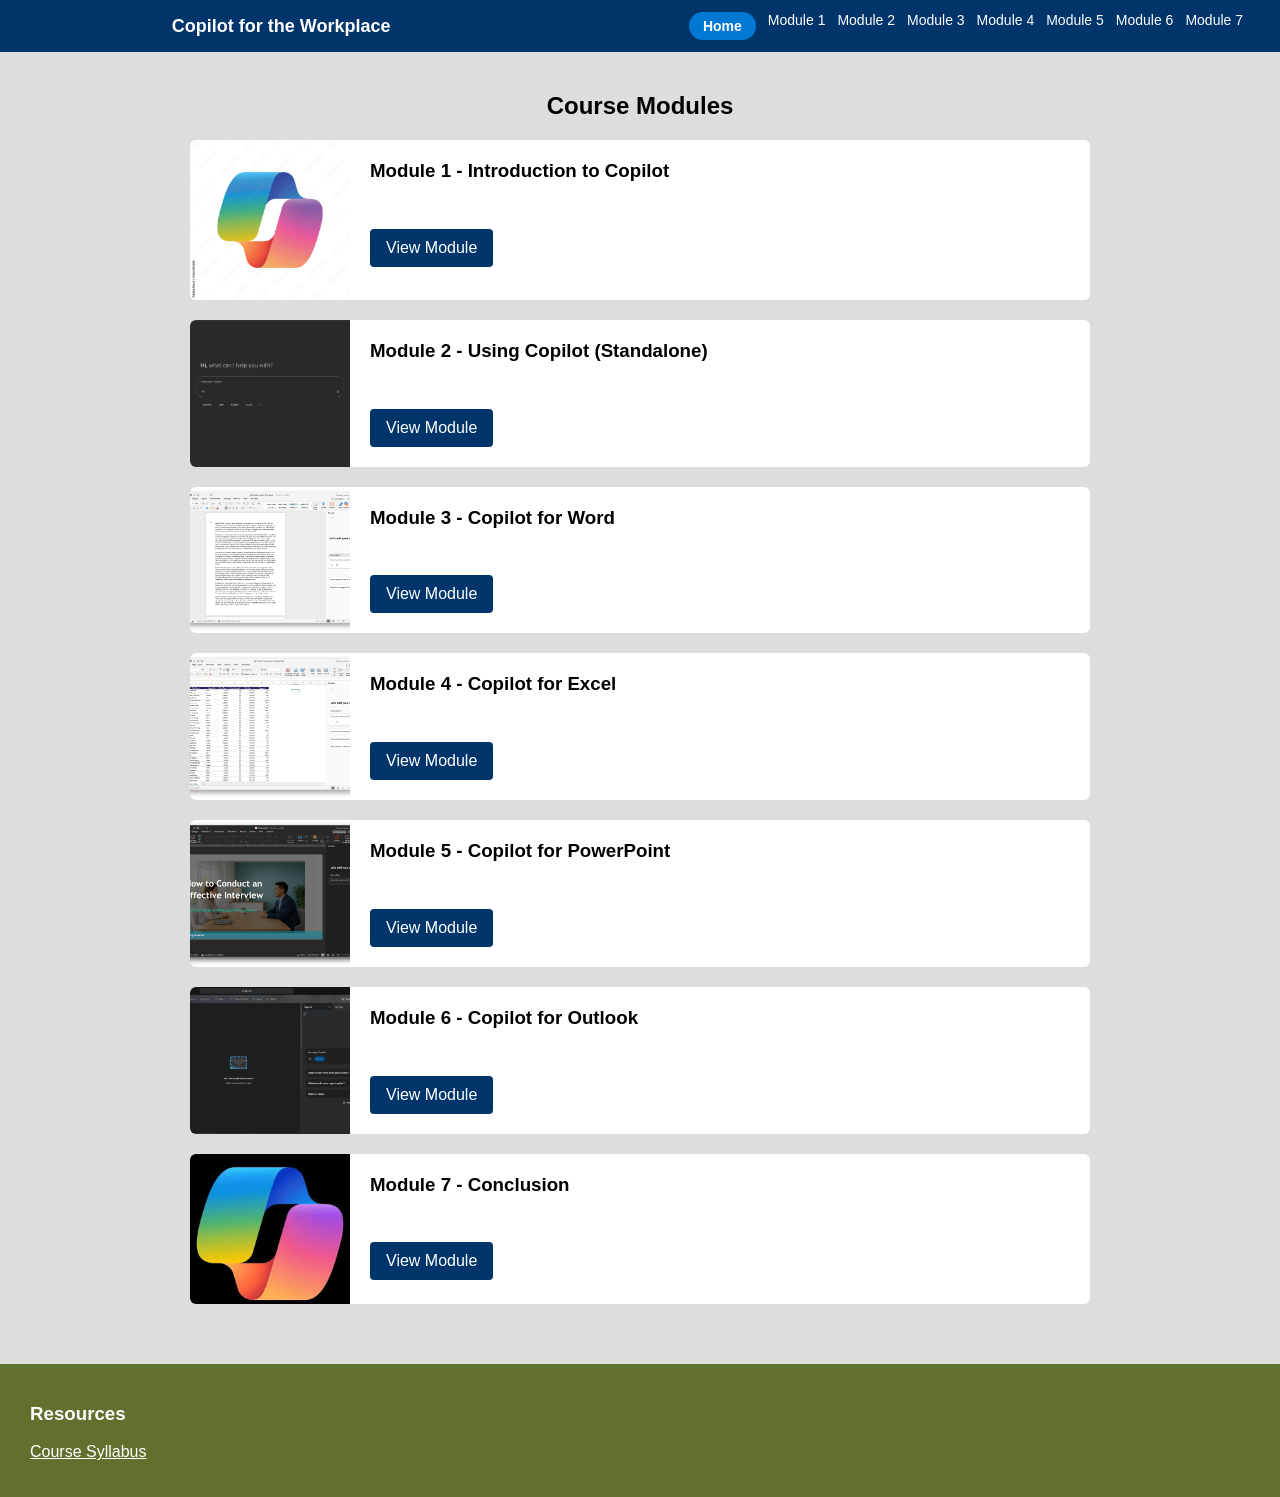
<file: index.html>
<!DOCTYPE html>
<html lang="en">
<head>
  <meta charset="UTF-8">
  <title>Copilot for the Workplace</title>
  <link rel="stylesheet" href="styles.css">
</head>
<body>

<!-- Sticky Navigation -->
  <div class="nav">
  <span class="nav-title">Copilot for the Workplace</span>

  <nav class="nav-links">
<a href="#" class="current">Home</a>
<a href="module1.html">Module 1</a>
<a href="module2.html">Module 2</a>
<a href="module3.html">Module 3</a>
<a href="module4.html">Module 4</a>
<a href="module5.html">Module 5</a>
<a href="module6.html">Module 6</a>
<a href="module7.html">Module 7</a>
  </nav>
</div>

<!-- Main Content -->
<div class="content">
  <h2>Course Modules</h2>

  <div class="modules">

    <div class="module">
      <img src="Copilot.jpeg" alt="Module 1 image">
      <div class="module-text">
        <h3>Module 1 - Introduction to Copilot</h3>
        <br>
        <a href="module1.html">View Module</a>
      </div>
    </div>

    <div class="module">
      <img src="Standalone.png" alt="Module 2 image">
      <div class="module-text">
        <h3>Module 2 - Using Copilot (Standalone)</h3>
        <br>
        <a href="module2.html">View Module</a>
      </div>
    </div>

    <div class="module">
      <img src="Word.png" alt="Module 3 image">
      <div class="module-text">
        <h3>Module 3 - Copilot for Word</h3>
        <br>
        <a href="module3.html">View Module</a>
      </div>
    </div>

    <div class="module">
      <img src="Excel.png" alt="Module 4 image">
      <div class="module-text">
        <h3>Module 4 - Copilot for Excel</h3>
        <br>
        <a href="module4.html">View Module</a>
      </div>
    </div>

    <div class="module">
      <img src="Powerpoint.png" alt="Module 5 image">
      <div class="module-text">
        <h3>Module 5 - Copilot for PowerPoint</h3>
        <br>
        <a href="module5.html">View Module</a>
      </div>
    </div>

    <div class="module">
      <img src="Outlook.png" alt="Module 6 image">
      <div class="module-text">
        <h3>Module 6 - Copilot for Outlook</h3>
        <br>
        <a href="module6.html">View Module</a>
      </div>
    </div>

    <div class="module">
      <img src="Copilot_Dark.jpeg" alt="Module 7 image">
      <div class="module-text">
        <h3>Module 7 - Conclusion</h3>
        <br>
        <a href="module7.html">View Module</a>
      </div>
    </div>

  </div>
</div>

<!-- Resources -->
<div class="resources">
  <h3>Resources</h3>
  <p><a href="syllabus.pdf">Course Syllabus</a></p>
</div>

</body>
</html>
</file>
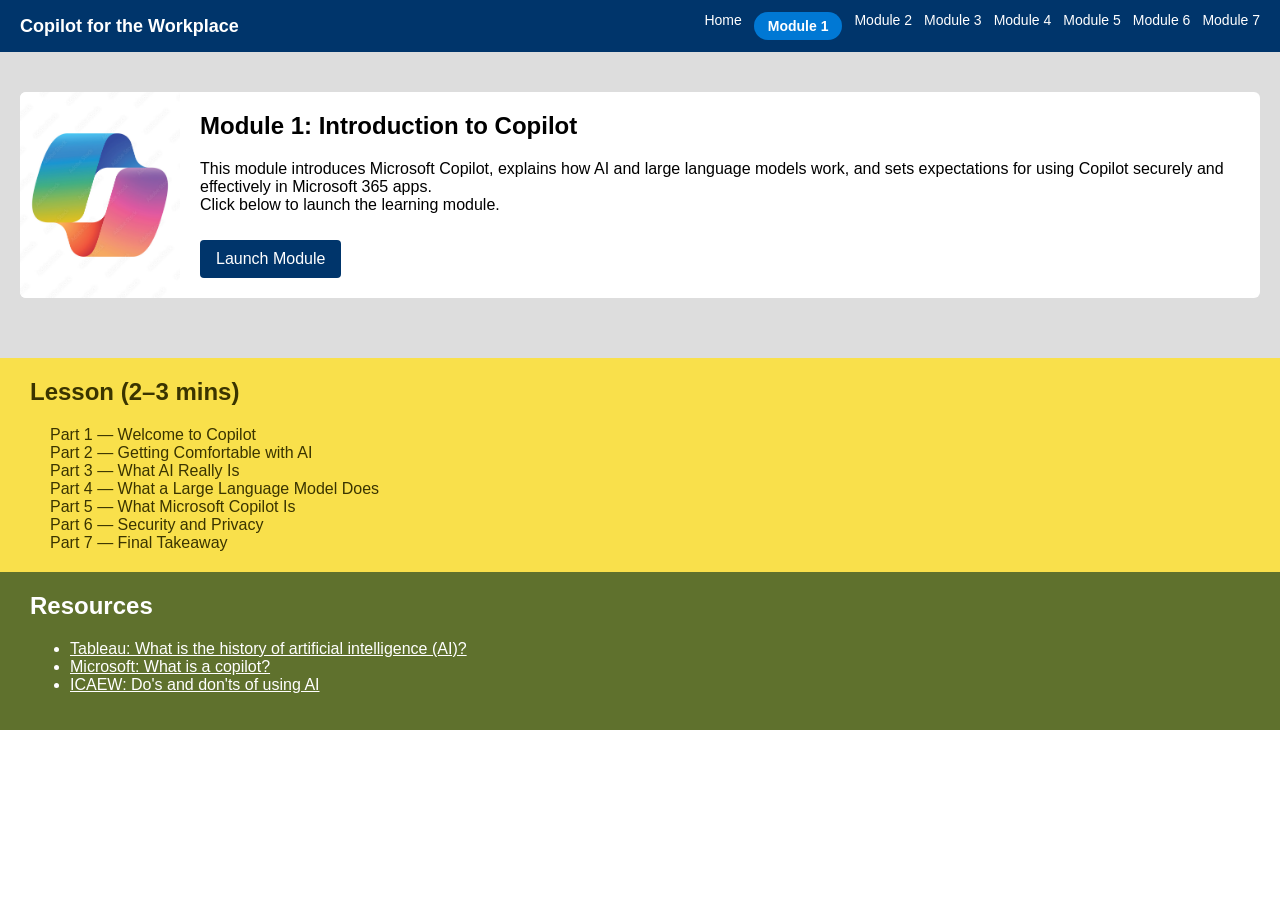
<file: module1.html>
<!DOCTYPE html>
<html lang="en">
<head>
  <meta charset="UTF-8">
  <title>Module 1</title>
  <link rel="stylesheet" href="styles.css">
</head>
<body>

<!-- Sticky Navigation -->
<div class="nav">
  <span class="nav-title">Copilot for the Workplace</span>
  <nav class="nav-links">
    <a href="index.html">Home</a>
    <a href="#" class="current">Module 1</a>
    <a href="module2.html">Module 2</a>
    <a href="module3.html">Module 3</a>
    <a href="module4.html">Module 4</a>
    <a href="module5.html">Module 5</a>
    <a href="module6.html">Module 6</a>
    <a href="module7.html">Module 7</a>
  </nav>
</div>

<!-- Module Content -->
<div class="content">

  <div class="module module-page">
    <img src="Copilot.jpeg" alt="Module 1 Image">

    <div class="module-text">
      <h2>Module 1: Introduction to Copilot</h2>

      <p>
        This module introduces Microsoft Copilot, explains how AI and large language models work, and sets expectations for using Copilot securely and effectively in Microsoft 365 apps.<br>Click below to launch the learning module.
      </p>

      <a href="https://c-bailey1.github.io/Module1">
        Launch Module
      </a>
    </div>
  </div>

</div>
<div class="lesson">

  <h2>Lesson (2–3 mins)</h2>

  <ul class="no-bullets">
    <li>Part 1 — Welcome to Copilot</li>
    <li>Part 2 — Getting Comfortable with AI</li>
    <li>Part 3 — What AI Really Is</li>
    <li>Part 4 — What a Large Language Model Does</li>
    <li>Part 5 — What Microsoft Copilot Is</li>
    <li>Part 6 — Security and Privacy</li>
    <li>Part 7 — Final Takeaway</li>
  </ul>

</div>  

<!-- Resources -->
<div class="resources">
  <h2 class="resources-title">Resources</h2>
  <ul>
    <li><a href="https://www.tableau.com/data-insights/ai/history" target="_blank">Tableau: What is the history of artificial intelligence (AI)?</a></li>
    <li><a href="https://www.microsoft.com/en-us/microsoft-copilot/copilot-101/what-is-copilot" target="_blank">Microsoft: What is a copilot?</a></li>
    <li><a href="https://www.icaew.com/technical/technology/artificial-intelligence/generative-ai-guide/dos-and-donts" target="_blank">ICAEW: Do's and don'ts of using AI</a></li>
  </ul>
</div>

</body>
</html>
</file>
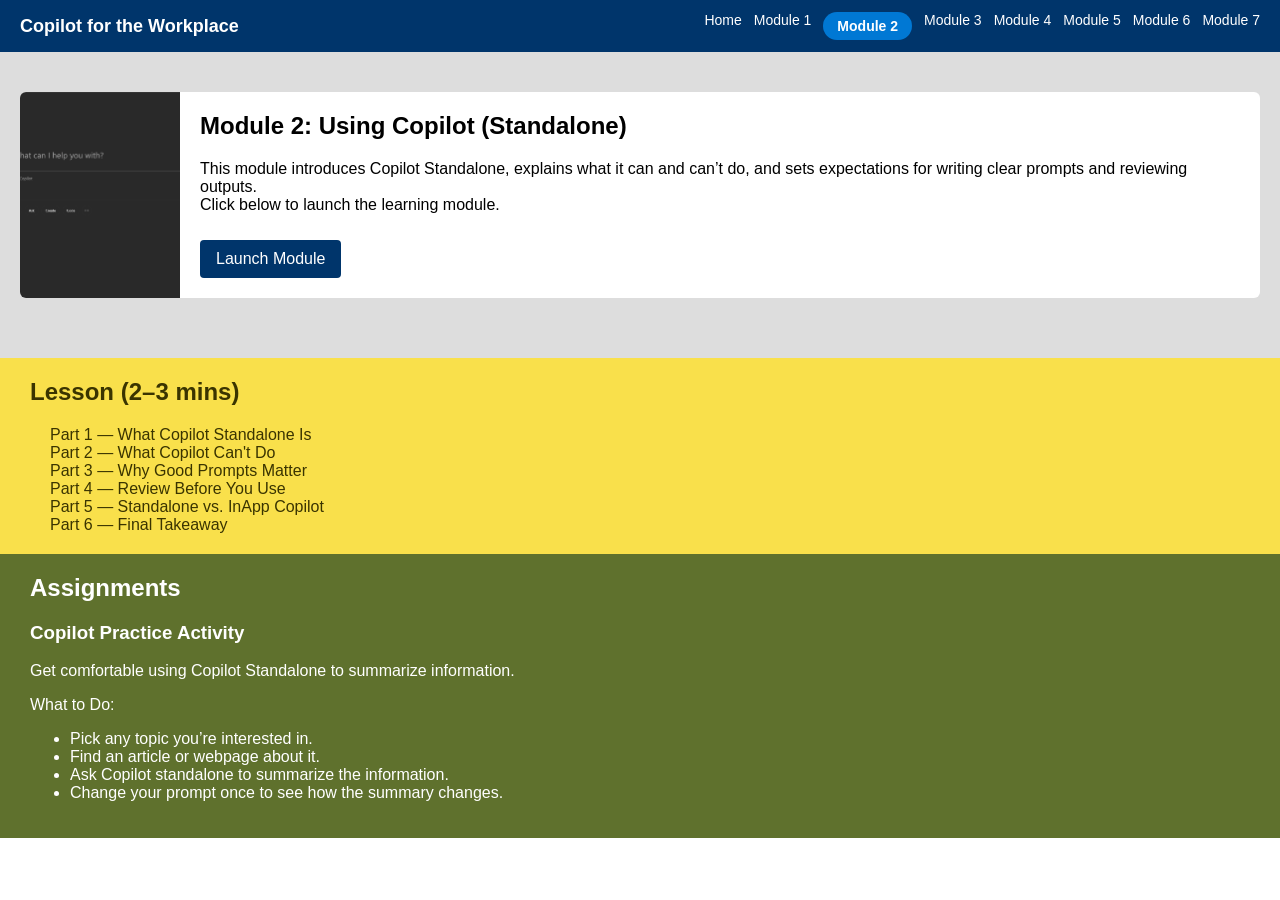
<file: module2.html>
<!DOCTYPE html>
<html lang="en">
<head>
  <meta charset="UTF-8">
  <title>Module 1</title>
  <link rel="stylesheet" href="styles.css">
</head>
<body>

<!-- Sticky Navigation -->
<div class="nav">
  <span class="nav-title">Copilot for the Workplace</span>
  <nav class="nav-links">
    <a href="index.html">Home</a>
    <a href="module1.html">Module 1</a>
    <a href="#" class="current">Module 2</a>
    <a href="module3.html">Module 3</a>
    <a href="module4.html">Module 4</a>
    <a href="module5.html">Module 5</a>
    <a href="module6.html">Module 6</a>
    <a href="module7.html">Module 7</a>
  </nav>
</div>

<!-- Module Content -->
<div class="content">

  <div class="module module-page">
    <img src="Standalone.png" alt="Module 2 Image">

    <div class="module-text">
      <h2>Module 2: Using Copilot (Standalone)</h2>

      <p>
        This module introduces Copilot Standalone, explains what it can and can’t do, and sets expectations for writing clear prompts and reviewing outputs.<br>Click below to launch the learning module.
      </p>

      <a href="https://c-bailey1.github.io/Module2">
        Launch Module
      </a>
    </div>
  </div>

</div>

<div class="lesson">

  <h2>Lesson (2–3 mins)</h2>

  <ul class="no-bullets">
    <li>Part 1 — What Copilot Standalone Is</li>
    <li>Part 2 — What Copilot Can't Do</li>
    <li>Part 3 — Why Good Prompts Matter</li>
    <li>Part 4 — Review Before You Use</li>
    <li>Part 5 — Standalone vs. InApp Copilot</li>
    <li>Part 6 — Final Takeaway</li>
  </ul>

</div>  
  
<!-- Resources -->
<div class="resources">
  <h2 class="resources-title">Assignments</h2>
<h3>Copilot Practice Activity</h3>

<p>Get comfortable using Copilot Standalone to summarize information.</p>

<p>What to Do:</p>
<ul>
  <li>Pick any topic you’re interested in.</li>
  <li>Find an article or webpage about it.</li>
  <li>Ask Copilot standalone to summarize the information.</li>
  <li>Change your prompt once to see how the summary changes.</li>
</ul>
</div>

</body>
</html>
</file>
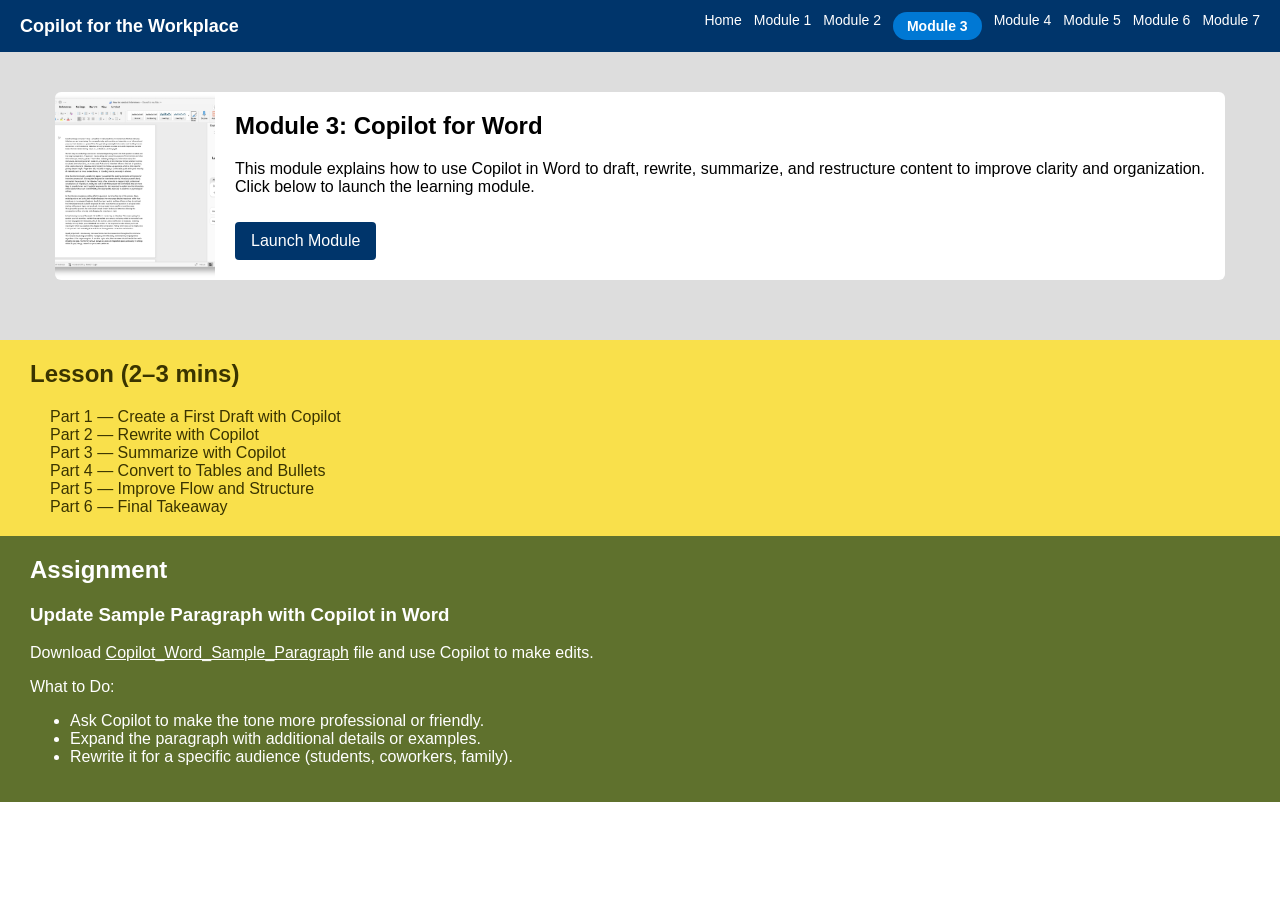
<file: module3.html>
<!DOCTYPE html>
<html lang="en">
<head>
  <meta charset="UTF-8">
  <title>Module 1</title>
  <link rel="stylesheet" href="styles.css">
</head>
<body>

<!-- Sticky Navigation -->
<div class="nav">
  <span class="nav-title">Copilot for the Workplace</span>
  <nav class="nav-links">
    <a href="index.html">Home</a>
    <a href="module1.html">Module 1</a>
    <a href="module2.html">Module 2</a>
    <a href="#" class="current">Module 3</a>
    <a href="module4.html">Module 4</a>
    <a href="module5.html">Module 5</a>
    <a href="module6.html">Module 6</a>
    <a href="module7.html">Module 7</a>
  </nav>
</div>

<!-- Module Content -->
<div class="content">

  <div class="module module-page">
    <img src="Word.png" alt="Module 3 Image">

    <div class="module-text">
      <h2>Module 3: Copilot for Word</h2>

      <p>
        This module explains how to use Copilot in Word to draft, rewrite, summarize, and restructure content to improve clarity and organization.<br>Click below to launch the learning module.
      </p>

      <a href="https://c-bailey1.github.io/Module3">
        Launch Module
      </a>
    </div>
  </div>

</div>

<div class="lesson">

  <h2>Lesson (2–3 mins)</h2>

  <ul class="no-bullets">
    <li>Part 1 — Create a First Draft with Copilot</li>
    <li>Part 2 — Rewrite with Copilot</li>
    <li>Part 3 — Summarize with Copilot</li>
    <li>Part 4 — Convert to Tables and Bullets</li>
    <li>Part 5 — Improve Flow and Structure</li>
    <li>Part 6 — Final Takeaway</li>
  </ul>

</div>
  
<!-- Resources -->
<div class="resources">
  <h2 class="resources-title">Assignment</h2>
<h3>Update Sample Paragraph with Copilot in Word</h3>

<p>Download <a href="Copilot_Word_Sample_Paragraph.docx">Copilot_Word_Sample_Paragraph</a> file and use Copilot to make edits.</p>

<p>What to Do:</p>
<ul>
  <li>Ask Copilot to make the tone more professional or friendly.</li>
  <li>Expand the paragraph with additional details or examples.</li>
  <li>Rewrite it for a specific audience (students, coworkers, family).</li>
</ul>
</div>

</body>
</html>
</file>
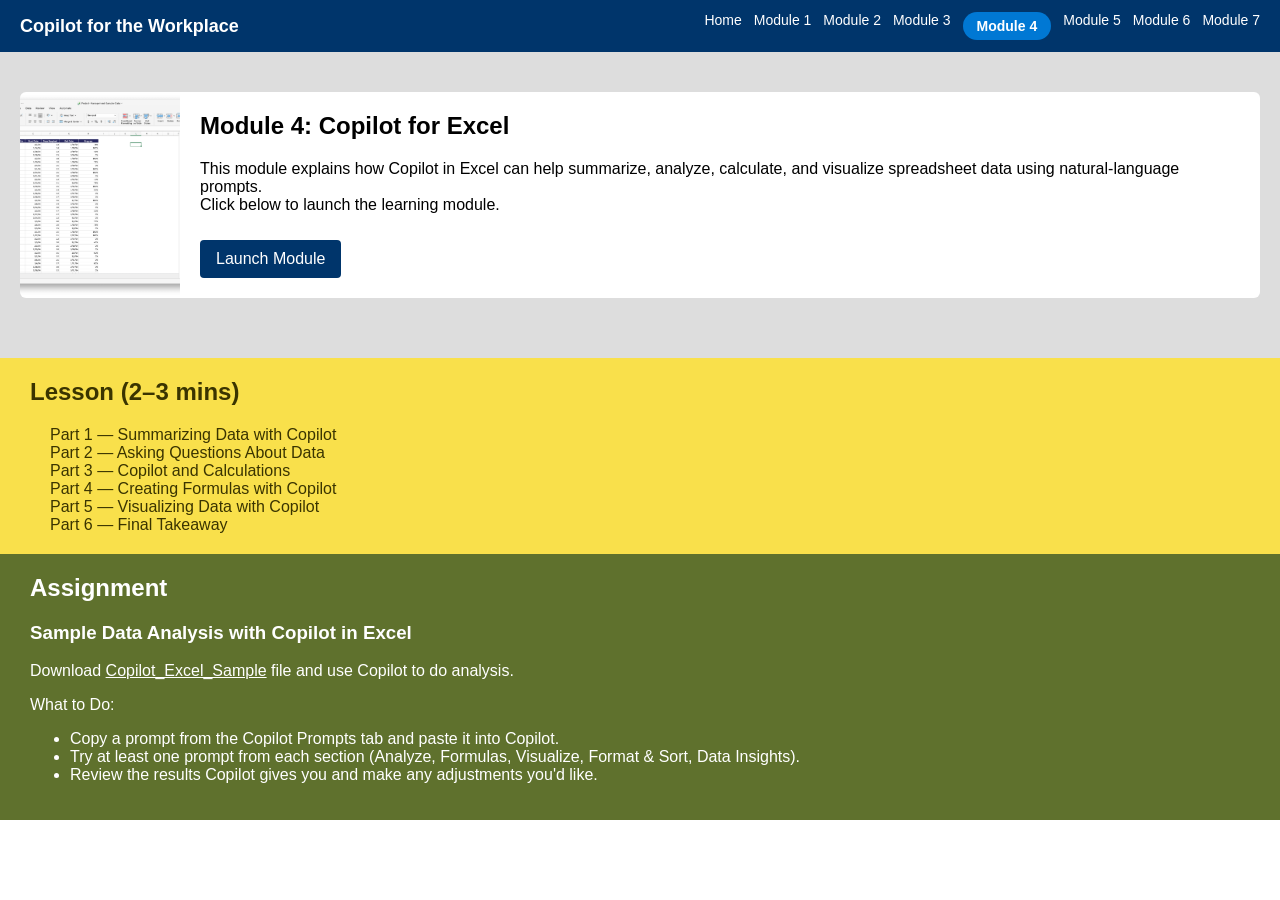
<file: module4.html>
<!DOCTYPE html>
<html lang="en">
<head>
  <meta charset="UTF-8">
  <title>Module 1</title>
  <link rel="stylesheet" href="styles.css">
</head>
<body>

<!-- Sticky Navigation -->
<div class="nav">
  <span class="nav-title">Copilot for the Workplace</span>
  <nav class="nav-links">
    <a href="index.html">Home</a>
    <a href="module1.html">Module 1</a>
    <a href="module2.html">Module 2</a>
    <a href="module3.html">Module 3</a>
    <a href="#" class="current">Module 4</a>
    <a href="module5.html">Module 5</a>
    <a href="module6.html">Module 6</a>
    <a href="module7.html">Module 7</a>
  </nav>
</div>

<!-- Module Content -->
<div class="content">

  <div class="module module-page">
    <img src="Excel.png" alt="Module 4 Image">

    <div class="module-text">
      <h2>Module 4: Copilot for Excel</h2>

      <p>
        This module explains how Copilot in Excel can help summarize, analyze, calculate, and visualize spreadsheet data using natural-language prompts.<br>Click below to launch the learning module.
      </p>

      <a href="https://c-bailey1.github.io/Module4">
        Launch Module
      </a>
    </div>
  </div>

</div>

<div class="lesson">

  <h2>Lesson (2–3 mins)</h2>

  <ul class="no-bullets">
    <li>Part 1 — Summarizing Data with Copilot</li>
    <li>Part 2 — Asking Questions About Data</li>
    <li>Part 3 — Copilot and Calculations</li>
    <li>Part 4 — Creating Formulas with Copilot</li>
    <li>Part 5 — Visualizing Data with Copilot</li>
    <li>Part 6 — Final Takeaway</li>
  </ul>

</div>
  
<!-- Resources -->
<div class="resources">
  <h2 class="resources-title">Assignment</h2>
<h3>Sample Data Analysis with Copilot in Excel</h3>

<p>Download <a href="Copilot_Excel_Sample.xlsx">Copilot_Excel_Sample</a> file and use Copilot to do analysis.</p>

<p>What to Do:</p>
<ul>
  <li>Copy a prompt from the Copilot Prompts tab and paste it into Copilot.</li>
  <li>Try at least one prompt from each section (Analyze, Formulas, Visualize, Format & Sort, Data Insights).</li>
  <li>Review the results Copilot gives you and make any adjustments you'd like.</li>
</ul>
</div>

</body>
</html>
</file>
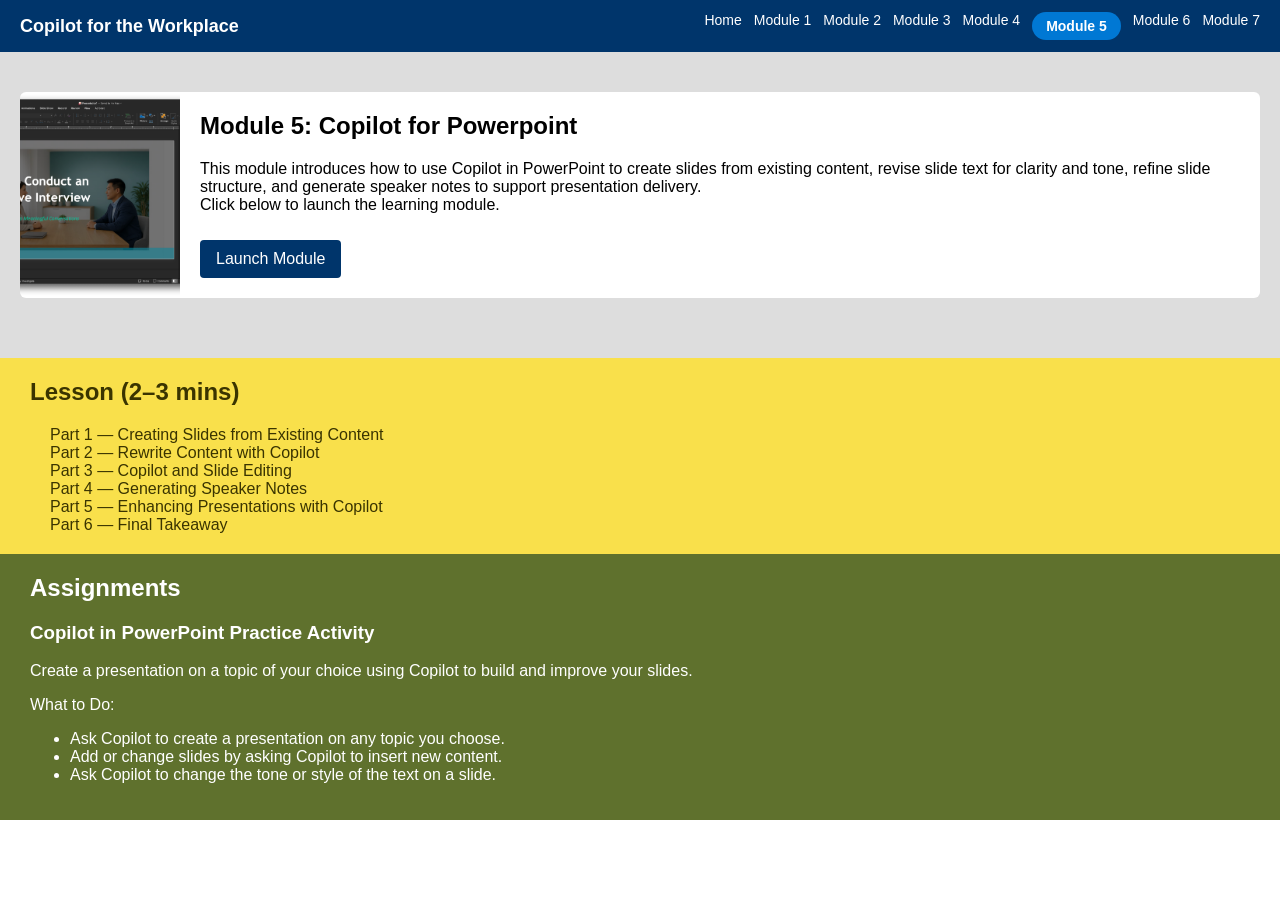
<file: module5.html>
<!DOCTYPE html>
<html lang="en">
<head>
  <meta charset="UTF-8">
  <title>Module 1</title>
  <link rel="stylesheet" href="styles.css">
</head>
<body>

<!-- Sticky Navigation -->
<div class="nav">
  <span class="nav-title">Copilot for the Workplace</span>
  <nav class="nav-links">
    <a href="index.html">Home</a>
    <a href="module1.html">Module 1</a>
    <a href="module2.html">Module 2</a>
    <a href="module3.html">Module 3</a>
    <a href="module4.html">Module 4</a>
    <a href="#" class="current">Module 5</a>
    <a href="module6.html">Module 6</a>
    <a href="module7.html">Module 7</a>
  </nav>
</div>

<!-- Module Content -->
<div class="content">

  <div class="module module-page">
    <img src="Powerpoint.png" alt="Module 5 Image">

    <div class="module-text">
      <h2>Module 5: Copilot for Powerpoint</h2>

      <p>
        This module introduces how to use Copilot in PowerPoint to create slides from existing content, revise slide text for clarity and tone, refine slide structure, and generate speaker notes to support presentation delivery.<br>Click below to launch the learning module.
      </p>

      <a href="https://c-bailey1.github.io/Module5">
        Launch Module
      </a>
    </div>
  </div>

</div>

<div class="lesson">

  <h2>Lesson (2–3 mins)</h2>

  <ul class="no-bullets">
    <li>Part 1 — Creating Slides from Existing Content</li>
    <li>Part 2 — Rewrite Content with Copilot</li>
    <li>Part 3 — Copilot and Slide Editing</li>
    <li>Part 4 — Generating Speaker Notes</li>
    <li>Part 5 — Enhancing Presentations with Copilot</li>
    <li>Part 6 — Final Takeaway</li>
  </ul>

</div>
  
<!-- Resources -->
<div class="resources">
  <h2 class="resources-title">Assignments</h2>
<h3>Copilot in PowerPoint Practice Activity</h3>

<p>Create a presentation on a topic of your choice using Copilot to build and improve your slides.</p>

<p>What to Do:</p>
<ul>
  <li>Ask Copilot to create a presentation on any topic you choose.</li>
  <li>Add or change slides by asking Copilot to insert new content.</li>
  <li>Ask Copilot to change the tone or style of the text on a slide.</li>
</ul>
</div>

</body>
</html>
</file>
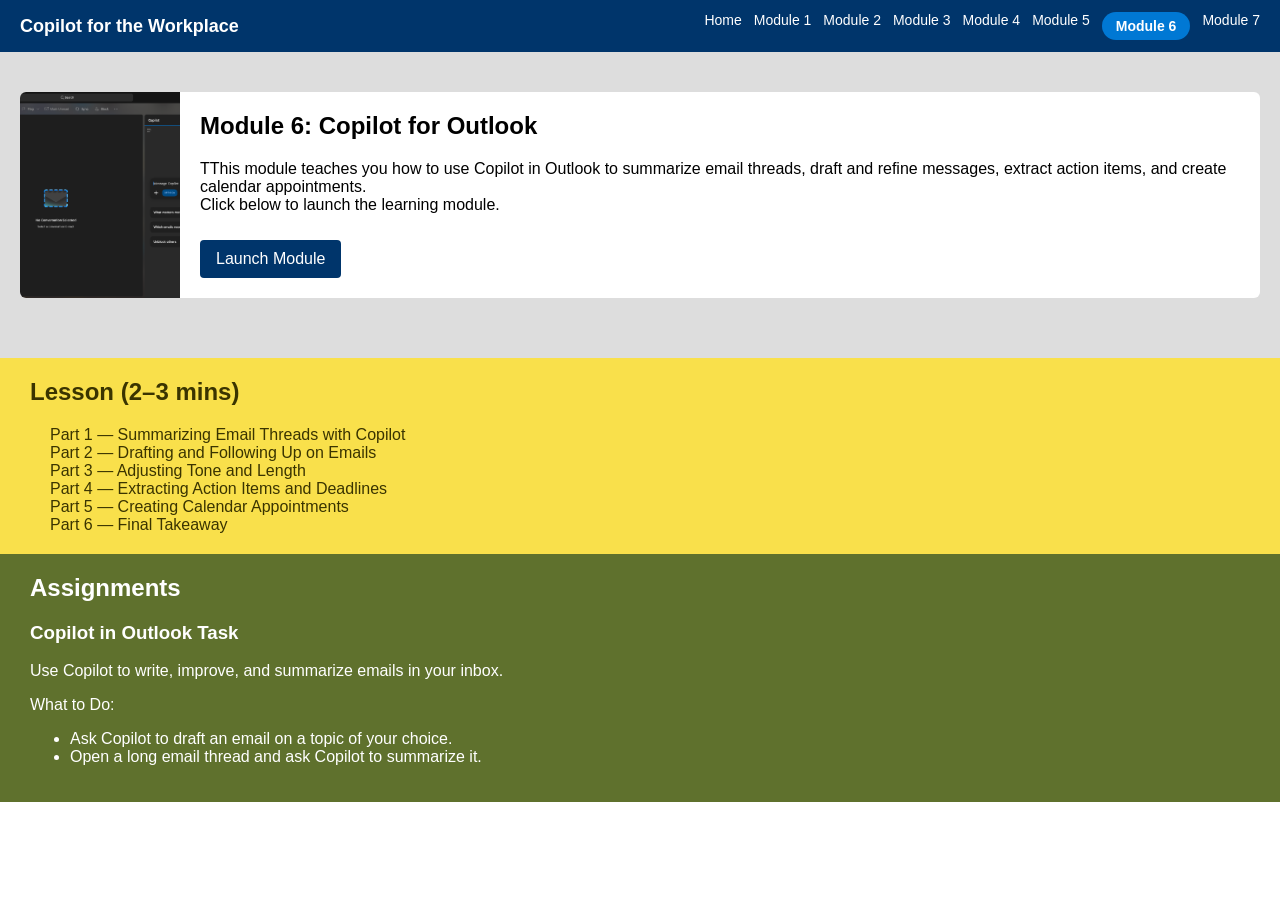
<file: module6.html>
<!DOCTYPE html>
<html lang="en">
<head>
  <meta charset="UTF-8">
  <title>Module 1</title>
  <link rel="stylesheet" href="styles.css">
</head>
<body>

<!-- Sticky Navigation -->
<div class="nav">
  <span class="nav-title">Copilot for the Workplace</span>
  <nav class="nav-links">
    <a href="index.html">Home</a>
    <a href="module1.html">Module 1</a>
    <a href="module2.html">Module 2</a>
    <a href="module3.html">Module 3</a>
    <a href="module4.html">Module 4</a>
    <a href="module5.html">Module 5</a>
    <a href="#" class="current">Module 6</a>
    <a href="module7.html">Module 7</a>
  </nav>
</div>

<!-- Module Content -->
<div class="content">

  <div class="module module-page">
    <img src="Outlook.png" alt="Module 6 Image">

    <div class="module-text">
      <h2>Module 6: Copilot for Outlook</h2>

      <p>
        TThis module teaches you how to use Copilot in Outlook to summarize email threads, draft and refine messages, extract action items, and create calendar appointments.<br>Click below to launch the learning module.
      </p>

      <a href="https://c-bailey1.github.io/Module6">
        Launch Module
      </a>
    </div>
  </div>

</div>

<div class="lesson">

  <h2>Lesson (2–3 mins)</h2>

  <ul class="no-bullets">
    <li>Part 1 — Summarizing Email Threads with Copilot</li>
    <li>Part 2 — Drafting and Following Up on Emails</li>
    <li>Part 3 — Adjusting Tone and Length</li>
    <li>Part 4 — Extracting Action Items and Deadlines</li>
    <li>Part 5 — Creating Calendar Appointments</li>
    <li>Part 6 — Final Takeaway</li>
  </ul>

</div>
  
<!-- Resources -->
<div class="resources">
  <h2 class="resources-title">Assignments</h2>
<h3>Copilot in Outlook Task</h3>

<p>Use Copilot to write, improve, and summarize emails in your inbox.</p>

<p>What to Do:</p>
<ul>
  <li>Ask Copilot to draft an email on a topic of your choice.</li>
  <li>Open a long email thread and ask Copilot to summarize it.</li>
</ul>
</div>

</body>
</html>
</file>
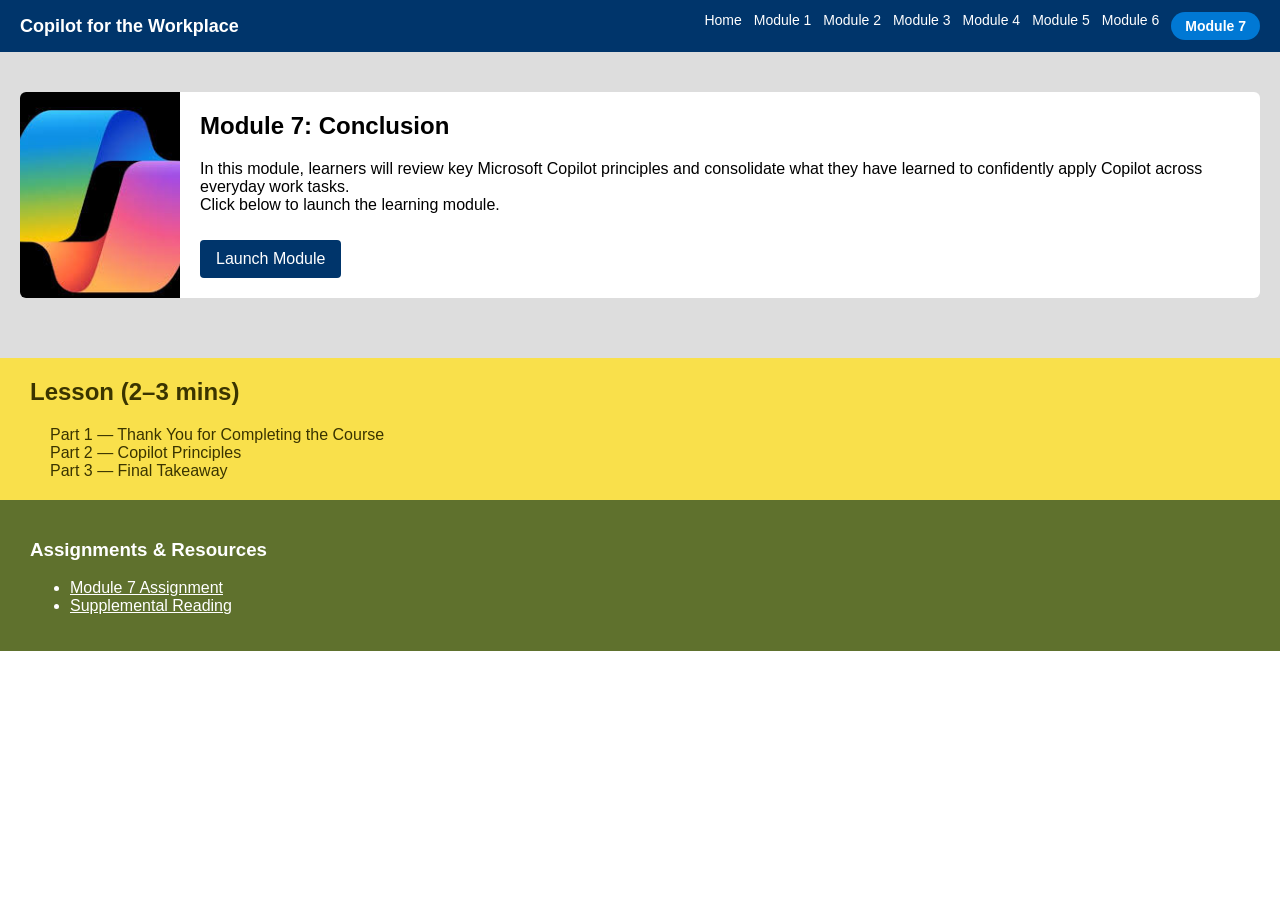
<file: module7.html>
<!DOCTYPE html>
<html lang="en">
<head>
  <meta charset="UTF-8">
  <title>Module 1</title>
  <link rel="stylesheet" href="styles.css">
</head>
<body>

<!-- Sticky Navigation -->
<div class="nav">
  <span class="nav-title">Copilot for the Workplace</span>
  <nav class="nav-links">
    <a href="index.html">Home</a>
    <a href="module1.html">Module 1</a>
    <a href="module2.html">Module 2</a>
    <a href="module3.html">Module 3</a>
    <a href="module4.html">Module 4</a>
    <a href="module5.html">Module 5</a>
    <a href="module6.html">Module 6</a>
    <a href="#" class="current">Module 7</a>
  </nav>
</div>

<!-- Module Content -->
<div class="content">

  <div class="module module-page">
    <img src="Copilot_Dark.jpeg" alt="Module 7 Image">

    <div class="module-text">
      <h2>Module 7: Conclusion</h2>

      <p>
        In this module, learners will review key Microsoft Copilot principles and consolidate what they have learned to confidently apply Copilot across everyday work tasks.<br>Click below to launch the learning module.
      </p>

      <a href="https://c-bailey1.github.io/Module7">
        Launch Module
      </a>
    </div>
  </div>

</div>

<div class="lesson">

  <h2>Lesson (2–3 mins)</h2>

  <ul class="no-bullets">
    <li>Part 1 — Thank You for Completing the Course</li>
    <li>Part 2 — Copilot Principles</li>
    <li>Part 3 — Final Takeaway</li>
  </ul>

</div>
  
<!-- Resources -->
<div class="resources">
  <h3 class="resources-title">Assignments & Resources</h3>
  <ul>
    <li><a href="assignment1.pdf">Module 7 Assignment</a></li>
    <li><a href="reading1.pdf">Supplemental Reading</a></li>
  </ul>
</div>

</body>
</html>
</file>
<file: styles.css>
body {
  margin: 0;
  font-family: Arial, Helvetica, sans-serif;
}

/* Sticky Nav */
.nav {
  position: sticky;
  top: 0;
  background-color: #00356b;
  color: white;
  padding: 15px 25px;
  font-size: 18px;
  z-index: 1000;
}

.nav-title {
  font-weight: bold;
  font-size: 2.5rem;
}

/* Page Content */
.content {
  background-color: #dddddd;
  padding: 40px 20px;
  display: flex;
  flex-direction: column;
  align-items: center;
}

h2 {
  margin-top: 0;
}

/* Vertical Module List */
.modules {
  width: 100%;
  max-width: 900px;
}

/* Module Card */
.module {
  display: flex;
  background: white;
  border-radius: 6px;
  margin-bottom: 20px;
  overflow: hidden;
}

/* Module Image */
.module img {
  width: 160px;
  height: auto;
  object-fit: cover;
}

/* Module Text */
.module-text {
  padding: 20px;
  flex: 1;
}

.module-text h3 {
  margin-top: 0;
}

/* Button */
.module-text a {
  display: inline-block;
  margin-top: 10px;
  padding: 10px 16px;
  background-color: #00356b;
  color: white;
  text-decoration: none;
  border-radius: 4px;
}

.module-text a:hover {
  background-color: #002a55;
}

/* Resources */
.resources {
  background-color: #5f712d;
  color: white;
  padding: 20px 30px;
}

.resources a {
  color: white;
  text-decoration: underline;
}

/* Mobile Friendly */
@media (max-width: 700px) {
  .module {
    flex-direction: column;
  }

  .module img {
    width: 100%;
    height: 180px;
  }
}


/* Navigation Bar */
.nav {
  position: sticky;
  top: 0;
  z-index: 1000;
  background-color: #00356b;
  color: white;
  padding: 12px 20px;
  display: flex;
  align-items: center;
  justify-content: space-between;
  gap: 20px;
}

.nav-title {
  font-weight: bold;
  font-size: 18px;
  white-space: nowrap;
}

/* Navigation Links */
.nav-links {
  display: flex;
  flex-wrap: wrap;
  gap: 12px;
}

.nav-links a {
  color: white;
  text-decoration: none;
  font-size: 14px;
}

.nav-links a:hover {
  text-decoration: underline;
}

/* Mobile Nav Adjustment */
@media (max-width: 700px) {
  .nav {
    flex-direction: column;
    align-items: flex-start;
  }

  .nav-links {
    width: 100%;
  }
}

/* Pill-style current nav item */
.nav-links a.current {
  background-color: #0078d4; /* Microsoft blue */
  color: #ffffff;
  font-weight: 600;
  padding: 6px 14px;
  border-radius: 999px; /* pill shape */
  cursor: default;
  pointer-events: none;
}

.lesson {
  background-color: #f9e04b;
  color: #3a3400;
  padding: 20px 30px;
}

.no-bullets {
  list-style: none;
  padding-left: 20px;
  margin: 0;
}
</file>
